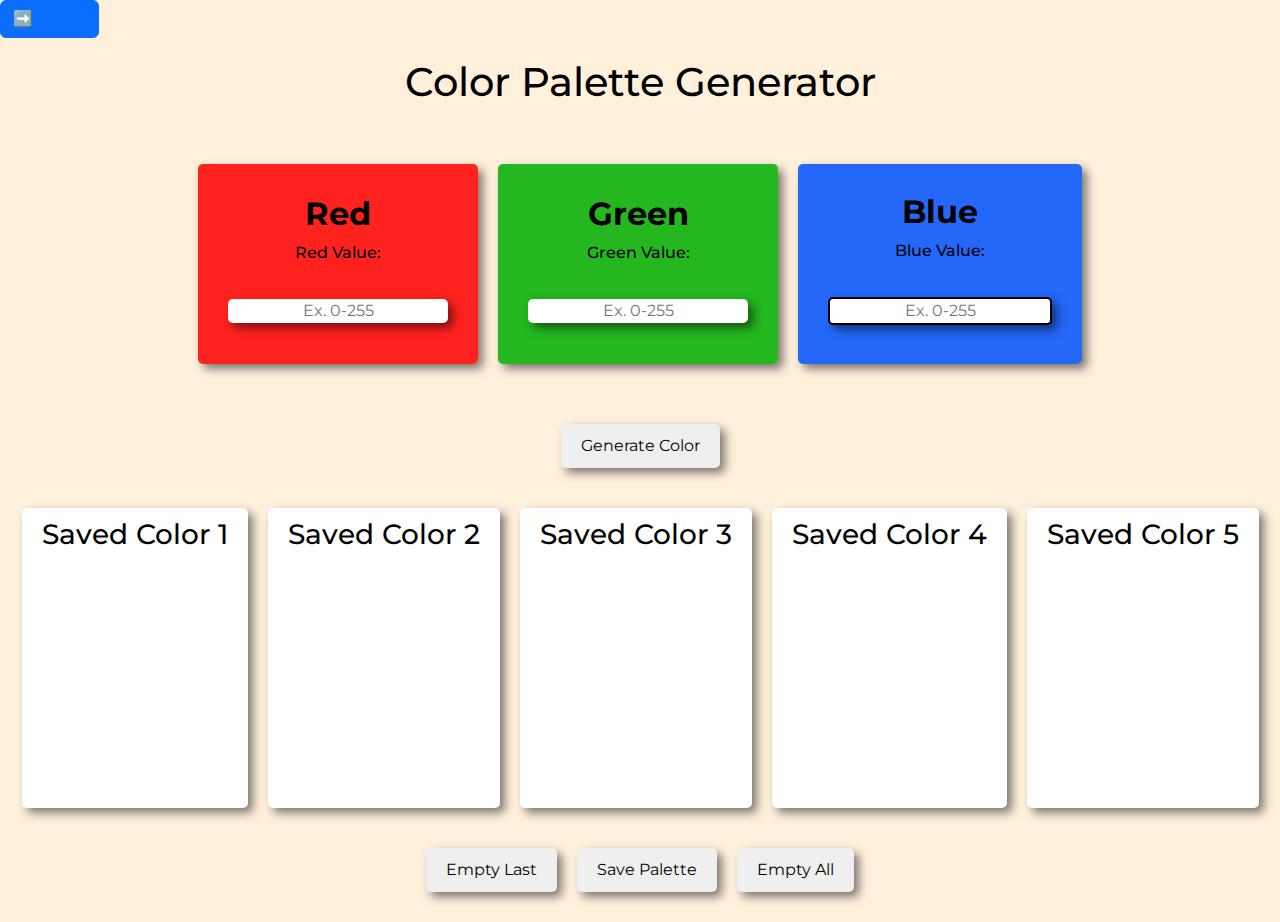
<file: index.html>
<!DOCTYPE html>
<html lang="en">

  <head>
    <meta charset="UTF-8" />
    <meta name="viewport" content="width=device-width, initial-scale=1.0" />
    <link href="https://cdn.jsdelivr.net/npm/bootstrap@5.3.3/dist/css/bootstrap.min.css" rel="stylesheet" integrity="sha384-QWTKZyjpPEjISv5WaRU9OFeRpok6YctnYmDr5pNlyT2bRjXh0JMhjY6hW+ALEwIH" crossorigin="anonymous"/>
    <link rel="preconnect" href="https://fonts.googleapis.com" />
    <link rel="preconnect" href="https://fonts.gstatic.com" crossorigin />
    <link href="https://fonts.googleapis.com/css2?family=Montserrat:ital,wght@0,100..900;1,100..900&display=swap" rel="stylesheet"/>
    <link rel="stylesheet" href="./CSS/style.css" />
    <title>Color Palette Generator</title>
  </head>

  <body>
    <!-- Arrow to go back to panel.html -->
    <button type="button" class="btn btn-primary">
        <nav><a id="saved-colors" href="panel.html">➡️ Saved</a></nav>
    </button>

    <!-- Heading -->
    <header>
      <h1>Color Palette Generator</h1>
    </header>

    <main>
      <!-- Container for Color Input Boxes -->
      <section class="rgb-boxes">
        <!-- Container for Red Box -->
        <div class="red-box">
          <h2>Red</h2>
          <label for="red-value">Red Value:</label><br />
          <input type="text" id="red-value" name="red-value"placeholder="Ex. 0-255"/>
        </div>
        <!-- Container for Green Box -->
        <div class="green-box">
          <h2>Green</h2>
          <label for="green-value">Green Value:</label><br />
          <input type="text" id="green-value" name="green-value" placeholder="Ex. 0-255"/>
        </div>
        <!-- Container for Blue Box -->
        <div class="blue-box">
          <h2>Blue</h2>
          <label for="blue-value">Blue Value:</label><br />
          <input type="text" id="blue-value" name="blue-value" placeholder="Ex. 0-255"/>
        </div>
      </section>

      <!-- Container for Generate Color and Save Palette Buttons -->
      <section class="generate-color-container">
        <button id="generate-color">Generate Color</button>
      </section>

      <!-- Saved Colors Containers -->
      <section class="saved-colors">
        <!-- Saved Color Box 1 -->
        <div class="color-1">
          <h3>Saved Color 1</h3>
        </div>
        <!-- Saved Color Box 2 -->
        <div class="color-2">
          <h3>Saved Color 2</h3>
        </div>
        <!-- Saved Color Box 3 -->
        <div class="color-3">
          <h3>Saved Color 3</h3>
        </div>
        <!-- Saved Color Box 4 -->
        <div class="color-4">
          <h3>Saved Color 4</h3>
        </div>
        <!-- Saved Color Box 5 -->
        <div class="color-5">
          <h3>Saved Color 5</h3>
        </div>
      </section>

      <!-- Empty Save Palette Container -->
      <section class="empty-save-palette-container">
        <button id="empty-last">Empty Last</button>
        <button id="save-palette">Save Palette</button>
        <button id="empty-all">Empty All</button>
      </section>
    </main>

    <!-- Bootstrap Modal -->
  <div class="modal fade" id="colorModal" tabindex="-1" aria-labelledby="colorModalLabel" aria-hidden="true">
    <div class="modal-dialog">
      <div class="modal-content">
        <div class="modal-header">
          <h5 class="modal-title" id="colorModalLabel">Saved Colors Full</h5>
          <button type="button" class="btn-close" data-bs-dismiss="modal" aria-label="Close"></button>
        </div>
        <div class="modal-body">
          All saved color boxes are filled. Please empty a box before adding a new color.
        </div>
        <div class="modal-footer">
          <button type="button" class="btn btn-secondary" data-bs-dismiss="modal">Close</button>
        </div>
      </div>
    </div>
  </div>

    <!-- Script for Bootstrap and JavaScript -->
    <script src="https://cdn.jsdelivr.net/npm/bootstrap@5.3.3/dist/js/bootstrap.bundle.min.js" integrity="sha384-YvpcrYf0tY3lHB60NNkmXc5s9fDVZLESaAA55NDzOxhy9Gkc dslK1eN7N6jIeHz" crossorigin="anonymous"></script>
    <script src="./JavaScript/script.js"></script>
  </body>
</html>
</file>
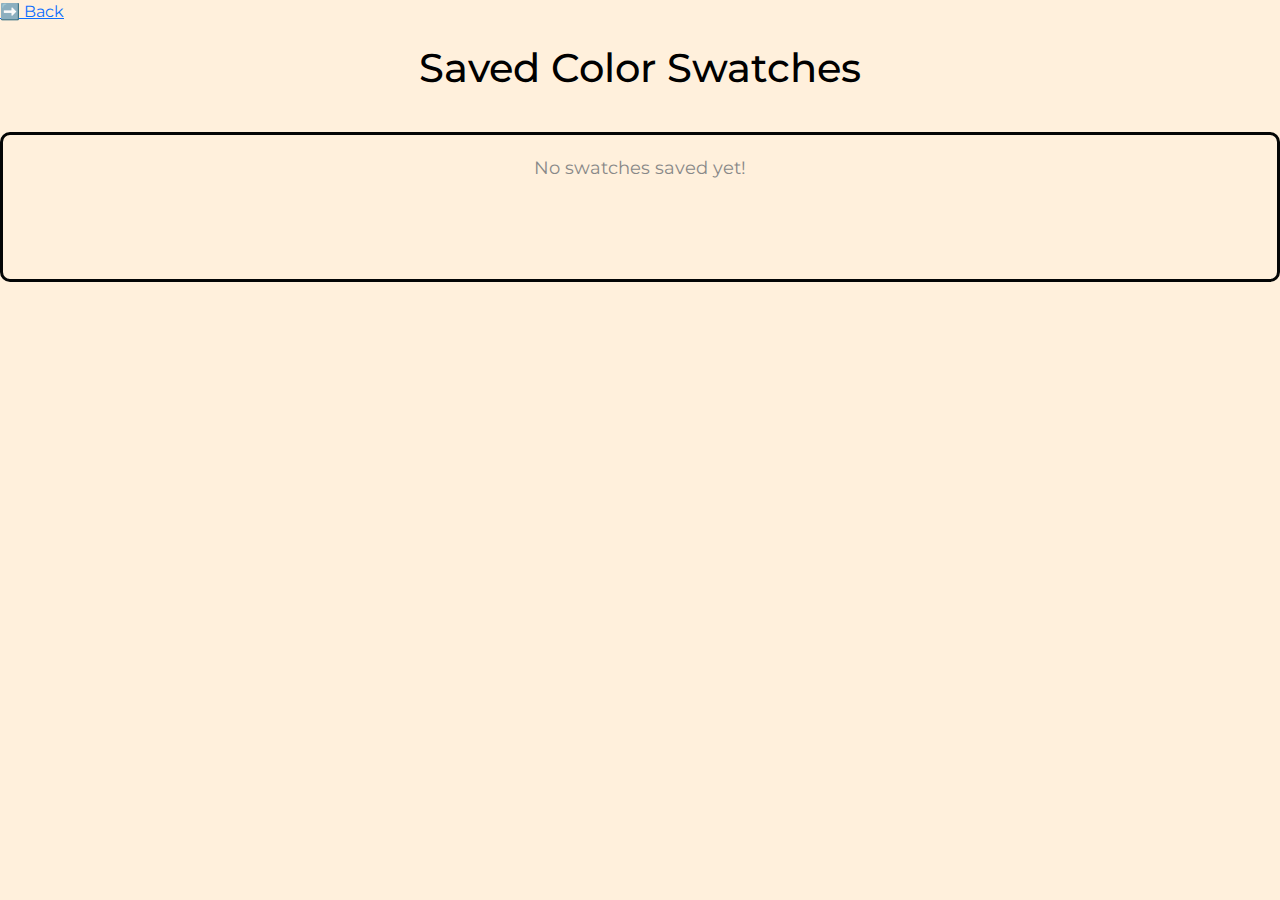
<file: panel.html>
<!DOCTYPE html>
<html lang="en">

  <head>
    <meta charset="UTF-8" />
    <meta name="viewport" content="width=device-width, initial-scale=1.0" />
    <link href="https://cdn.jsdelivr.net/npm/bootstrap@5.3.3/dist/css/bootstrap.min.css" rel="stylesheet" integrity="sha384-QWTKZyjpPEjISv5WaRU9OFeRpok6YctnYmDr5pNlyT2bRjXh0JMhjY6hW+ALEwIH"
      crossorigin="anonymous"/>
    <link rel="preconnect" href="https://fonts.googleapis.com" />
    <link rel="preconnect" href="https://fonts.gstatic.com" crossorigin />
    <link href="https://fonts.googleapis.com/css2?family=Montserrat:ital,wght@0,100..900;1,100..900&display=swap" rel="stylesheet"/>
    <link rel="stylesheet" href="./CSS/panel.css" />
    <title>Saved Color Swatches</title>
  </head>

  <body>
    <!-- Arrow to go back to index.html -->
    <nav>
      <a id="back" href="index.html">➡️ Back</a>
    </nav>

    <!-- Heading -->
    <header>
      <h1>Saved Color Swatches</h1>
    </header>

    <main>
      <div id="swatches-container">
        <div id="no-swatches">No swatches saved yet!</div>
      </div>
    </main>

    <script src="https://cdn.jsdelivr.net/npm/bootstrap@5.3.3/dist/js/bootstrap.bundle.min.js" integrity="sha384-YvpcrYf0tY3lHB60NNkmXc5s9fDVZLESaAA55NDzOxhy9GkcIdslK1eN7N6jIeHz" crossorigin="anonymous"></script>
    <script src="./JavaScript/panel.js"></script>
  </body>
</html>
</file>
<file: CSS/style.css>
/* Universal Styles */
* {
    margin: 0;
    padding: 0;
    box-sizing: border-box;
    font-family: "Montserrat", serif;
}

body {
    background-color: var(--primary);
    overflow: hidden;
    color: black;
}

/* Root Styles */
:root {
    --primary: rgb(255, 240, 220);
    --secondary: rgb(240, 187, 120);
    --button: rgb(84, 58, 20);
}

/* Heading */
header {
    display: flex;
    align-items: center;
    justify-content: center;
    padding: 20px;
    background-color: var(--primary);
}

/* Main */
.rgb-boxes {
    display: flex;
    align-items: center;
    justify-content: center;
    text-align: center;
    padding: 20px;
}

.red-box, .green-box, .blue-box {
    border-radius: 5px;
    height: 200px;
    width: auto;
    border: none;
    box-shadow: 5px 5px 10px 0px rgba(0,0,0,0.5);
    padding: 10px 20px;
    display: flex;
    flex-direction: column;
    align-items: center;
    justify-content: center;
    margin: 10px;
}

.red-box h2, .green-box h2, .blue-box h2 {
    font-weight: 700;
}

.red-box label, .green-box label, .blue-box label {
    font-weight: 500;
}

.red-box input, .green-box input, .blue-box input {
    border-radius: 5px;
    border: none;
    text-align: center;
    box-shadow: 5px 5px 10px 0px rgba(0,0,0,0.5);
    margin: 10px;
}

/* Styles for Red Box */
.red-box {
    background-color: rgba(255, 0, 0, 0.858);
}

/* Styles for Green Box */
.green-box {
    background-color: rgba(0, 173, 0, 0.858);
}

/* Style for Blue Box */
.blue-box {
    background-color: rgba(0, 81, 255, 0.858);
}

.blue-box h2 {
    font-weight: 700;
    color: black;
}

.blue-box p {
    color: black;
    font-weight: 500;
}

.blue-box label {
    color: black;
    font-weight: 500;
}

.blue-box input {
    border-radius: 5px;
    border: 2px solid black;
    text-align: center;
}
.generate-color-container {
    display: flex;
        align-items: center;
        justify-content: center;
        padding: 20px;
}
#generate-color {
    padding: 10px 20px;
    border-radius: 5px;
    border: none;
    box-shadow: 5px 5px 10px 0px rgba(0,0,0,0.5);
    margin: 10px;
}

/* Saved Colors */
.saved-colors {
    display: flex;
    align-items: center;
    justify-content: center;
    flex-wrap: wrap;
}

.color-1, .color-2, .color-3, .color-4, .color-5 {
    padding: 10px 20px;
    border-radius: 5px;
    border: none;
    margin: 10px;
    box-shadow: 5px 5px 10px 0px rgba(0,0,0,0.5);
    align-items: right;
    background-color: white;
    height: 300px;
}

/* Empty Save Palette Container */
.empty-save-palette-container {
    display: flex;
    align-items: center;
    justify-content: center;
    padding: 20px;
}

#empty-last, #empty-all {
    padding: 10px 20px;
    border-radius: 5px;
    border: none;
    box-shadow: 5px 5px 10px 0px rgba(0,0,0,0.5);
    margin: 10px;
}

#save-palette {
    padding: 10px 20px;
    border-radius: 5px;
    border: none;
    box-shadow: 5px 5px 10px 0px rgba(0,0,0,0.5);
    margin: 10px;
}

#clear-all {
    width: 150px;
}
</file>
<file: CSS/panel.css>
/* Universal Styles */
* {
    margin: 0;
    padding: 0;
    box-sizing: border-box;
    font-family: "Montserrat", serif;
}

body {
    background-color: var(--primary);
    color: black;
}

/* Root Styles */
:root {
    --primary: rgb(255, 240, 220);
    --secondary: rgb(240, 187, 120);
    --button: rgb(84, 58, 20);
}

/* Heading */
header {
    display: flex;
    align-items: center;
    justify-content: center;
    padding: 20px;
    background-color: var(--primary);
}

.btn-primary {
    background-color: var(--button);
    border: none;
    margin: 20px;
}

.btn-primary a {
    text-decoration: none;
    color: white;
}

/* Main */
h1 {
    text-align: center;
    margin-bottom: 20px;
    border-radius: 10px;
    background-color: var(--primary);
}

#swatches-container {
    flex-direction: row; /* Horizontal layout for palettes */
    display: flex;
    flex-wrap: wrap; /* Wrap palettes to new lines if needed */
    gap: 20px; /* Add spacing between palettes */
    justify-content: center; /* Center-align the palettes */
    padding: 20px; /* Extra padding */
    border: 3px solid #030505;
    border-radius: 10px;
    background-color: var(--primary);
    min-height: 150px; /* Ensure container has height even if empty */
}

.swatchSection {
    display: flex;
    flex-direction: column; /* Stack palette name and swatches */
    align-items: center; /* Center-align content */
    margin-bottom: 20px; /* Add spacing between palettes */
}

.swatchSection h2 {
    font-size: 1.5rem; /* Adjust font size */
    color: var(--button); /* Match button color */
    text-align: center; /* Center-align text */
    margin-bottom: 10px; /* Add spacing between name and swatches */
    text-transform: capitalize; /* Capitalize names */
    font-weight: bold; /* Make the name stand out */
}

.swatch {
    width: 100px;
    height: 100px;
    display: flex;
    justify-content: center;
    align-items: center;
    border: 1px solid #cccccc00;
    border-radius: 8px;
    box-shadow: 0 2px 4px rgba(0, 0, 0, 0.1);
    background-color: white;
    transition: transform 0.2s, box-shadow 0.2s; /* Smooth animation for hover */
}

.swatch:hover {
    transform: scale(1.05); /* Slightly enlarge on hover */
    box-shadow: 0 4px 8px rgba(0, 0, 0, 0.2); /* Add shadow effect */
}

.swatch-color {
    width: 80px;
    height: 80px;
    border-radius: 4px;
}

#no-swatches {
    text-align: center;
    font-size: 18px;
    color: #888;
    display: none;
}
</file>
